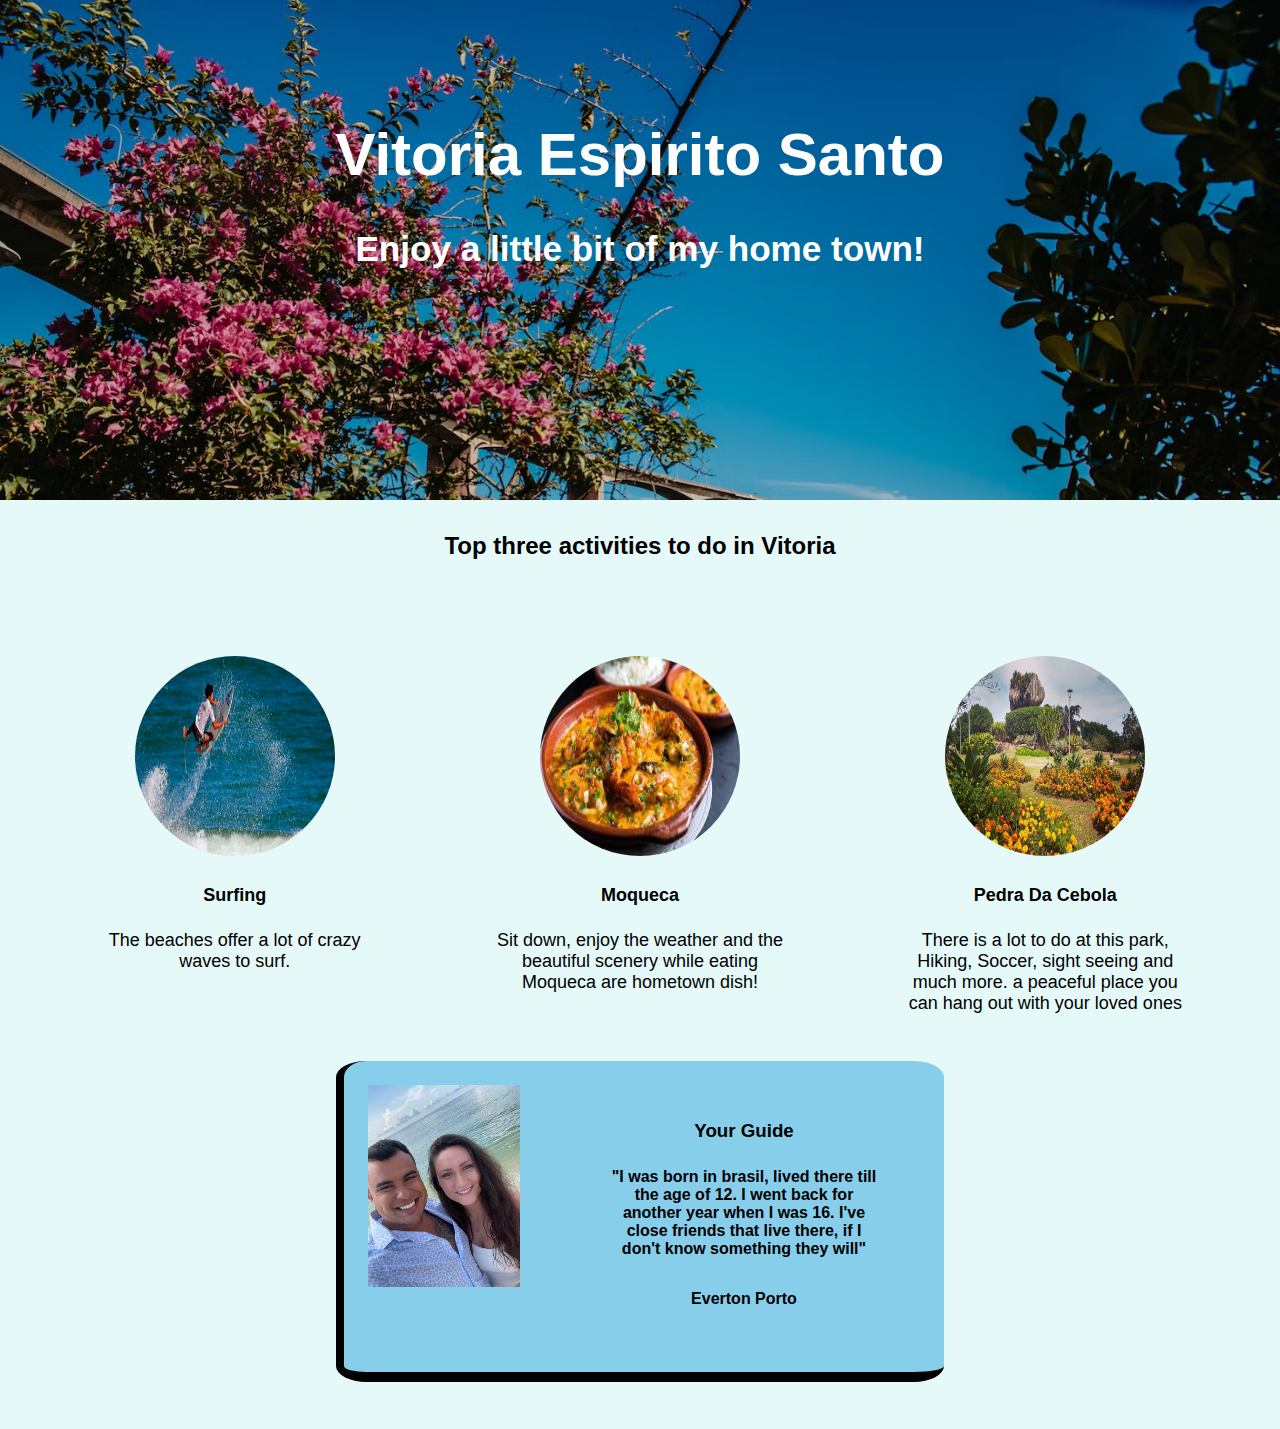
<file: index.html>
<!DOCTYPE html>
<html lang="en">
  <head>
    <meta charset="UTF-8" />
    <meta http-equiv="X-UA-Compatible" content="IE=edge" />
    <meta name="viewport" content="width=device-width, initial-scale=1.0" />
    <link rel="stylesheet" href="style.css" />
    <title>Vitoria Es</title>
  </head>
  <body>
    <header>
      <div>
        <h1>Vitoria Espirito Santo</h1>
        <h3>Enjoy a little bit of my home town!</h3>
      </div>
    </header>
    <div>
      <h2 id="activity-title">Top three activities to do in Vitoria</h2>
    </div>
    <div class="container-activity">
      <div class="activity">
        <img
          id="activity-picture"
          src="surfing.png"
          alt="man with his knee on the board in mid air, catching a wave"
        />
        <h4>Surfing</h4>
        <p class="activity-body">
          The beaches offer a lot of crazy waves to surf.
        </p>
      </div>
      <div class="activity">
        <img
          id="activity-picture"
          src="moqueca.jpeg"
          alt="Delicious looking moqueca in a bowl, with side of rice"
        />
        <h4>Moqueca</h4>
        <p class="activity-body">
          Sit down, enjoy the weather and the beautiful scenery while eating
          Moqueca are hometown dish!
        </p>
      </div>
      <div class="activity">
        <img
          id="activity-picture"
          src="pedraDaCebola.jpeg"
          alt="Park, with a big rock, called Onion Rock, named after the shape and appearance. Green, yellow, orange flowes around with a pathway to walk through"
        />
        <h4>Pedra Da Cebola</h4>
        <p class="activity-body">
          There is a lot to do at this park, Hiking, Soccer, sight seeing and
          much more. a peaceful place you can hang out with your loved ones
        </p>
      </div>
      <div class="card">
        <div>
          <img
            id="card-picture"
            src="profile.jpeg"
            alt="everton and his wife selfie, on the beach with the ocean in the background"
          />
        </div>
        <div class="card-guide">
          <h3>Your Guide</h3>
          <p>
            "I was born in brasil, lived there till the age of 12. I went back
            for another year when I was 16. I've close friends that live there,
            if I don't know something they will"
          </p>
          <p>Everton Porto</p>
        </div>
      </div>
    </div>
  </body>
</html>
</file>
<file: style.css>
*{
    box-sizing: border-box;
}
html, body, div, img {
    margin: 0;
    padding: 0;
    border: 0;
    font-size: 100%;
    font: inherit;
    vertical-align: baseline;
}
header{
    background-image: url(vitoriabackground2.avif);
    background-repeat: no-repeat;
    background-size: cover;
    padding: 5rem;
    color: white;
    margin: 0% auto;
    height: 500px;
    font-size: 30px;

}
body{
    margin: 0%;
    text-align: center;
    font-family: 'Lucida Sans', 'Lucida Sans Regular', 'Lucida Grande', 'Lucida Sans Unicode', Geneva, Verdana, sans-serif;
}
#activity-title{
    display:flex;
    justify-content: center;
    background-color: rgba(150, 229, 229, 0.244);
    margin: 0%;
    padding: 2rem;

}
.container-activity{
    display: flex;
    background-color: rgba(150, 229, 229, 0.244);
    padding: 2rem;
    justify-content: space-around;
    flex-wrap: wrap;
    flex-basis: auto;
    
}

#activity-picture{
    border-radius: 50%;
    height: 200px;
    width: 200px;
    margin: 0% auto;
}

.activity{
    justify-content: center;
    align-items: center;
    margin: 2rem;
    flex: 0 1 24%;
    font-size: large;
}

.activity-body{
   margin: 0 auto;
   
}

.card{
    display: flex;
    margin: 15px auto;
    background-color: skyblue;
    flex: 0 1 50%;
    border-radius: 5%;
    border-bottom: 10px solid black;
    border-left: 8px solid black;
}

#card-picture{
    border-radius: 5%;
    height: 250px;
    width: 200px;
    padding: 1.5rem;

}

.card-guide{
    padding: 1.5rem;
    margin: 1rem;
}

.card p{
    padding: .5rem;
    margin: 1rem;
    font-weight: bold;
}
</file>
